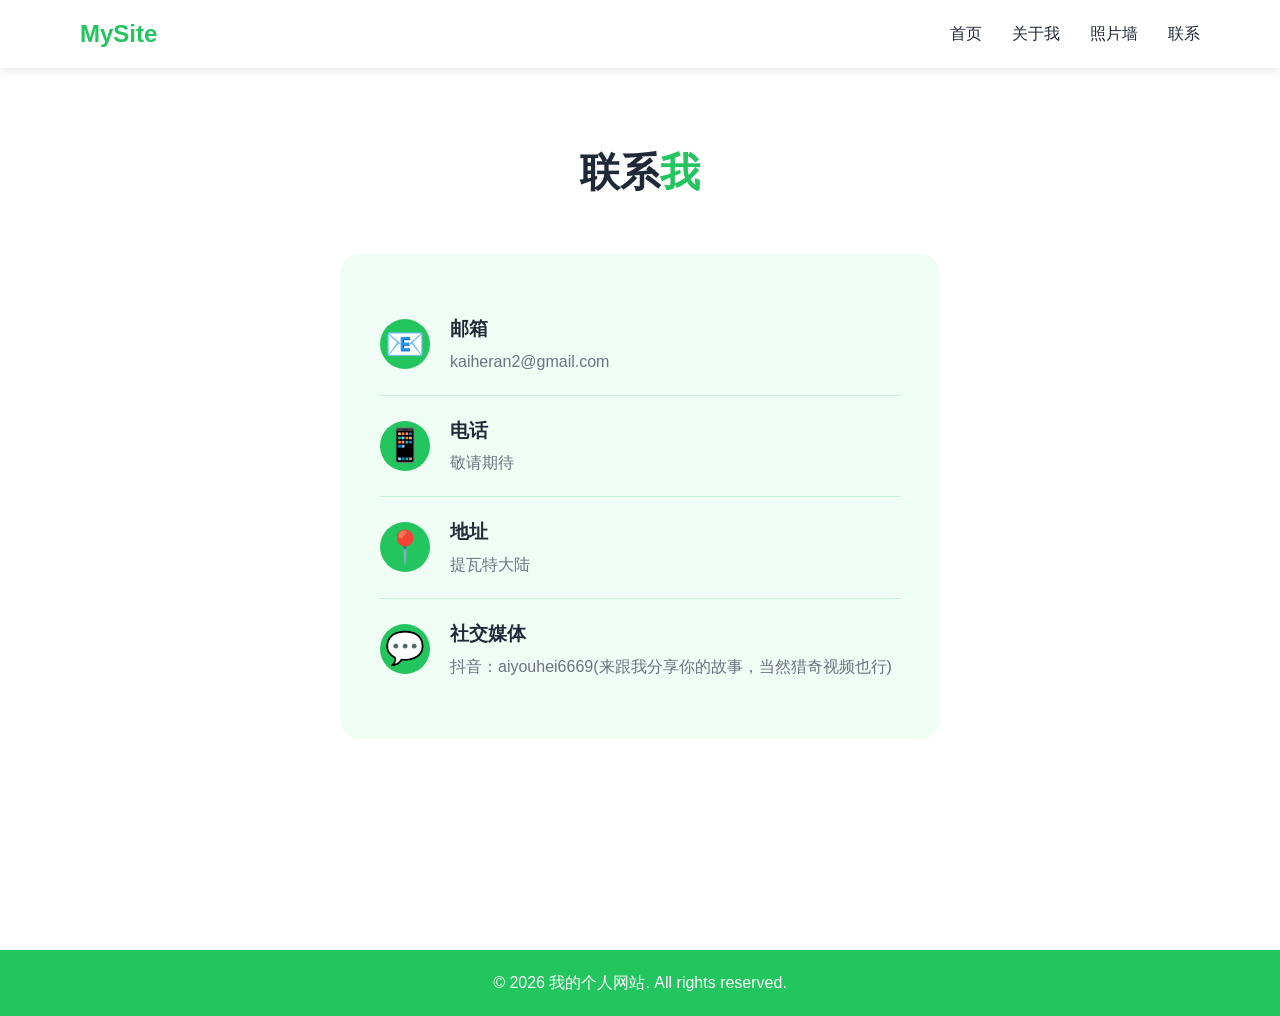
<file: contact.html>
<!DOCTYPE html>
<html lang="zh-CN">
<head>
  <meta charset="UTF-8">
  <meta name="viewport" content="width=device-width, initial-scale=1.0">
  <title>联系我 - 我的个人网站</title>
  <link rel="stylesheet" href="css/style.css">
</head>
<body>
  <div class="overlay"></div>
  <div id="welcome-popup">
    <div class="emoji">😊</div>
    <div class="message">欢迎来到我的世界</div>
  </div>

  <header>
    <nav>
      <div class="logo">MySite</div>
      <ul class="nav-links">
        <li><a href="index.html">首页</a></li>
        <li><a href="about.html">关于我</a></li>
        <li><a href="gallery.html">照片墙</a></li>
        <li><a href="contact.html">联系</a></li>
      </ul>
    </nav>
  </header>

  <main>
    <div class="page">
      <section class="container" style="padding: 60px 20px;">
        <h2 class="section-title">联系<span>我</span></h2>
        <div class="contact-info">
          <div class="contact-item">
            <div class="contact-icon">📧</div>
            <div class="contact-text">
              <h3>邮箱</h3>
              <p>kaiheran2@gmail.com</p>
            </div>
          </div>
          <div class="contact-item">
            <div class="contact-icon">📱</div>
            <div class="contact-text">
              <h3>电话</h3>
              <p>敬请期待</p>
            </div>
          </div>
          <div class="contact-item">
            <div class="contact-icon">📍</div>
            <div class="contact-text">
              <h3>地址</h3>
              <p>提瓦特大陆</p>
            </div>
          </div>
          <div class="contact-item">
            <div class="contact-icon">💬</div>
            <div class="contact-text">
              <h3>社交媒体</h3>
              <p>抖音：aiyouhei6669(来跟我分享你的故事，当然猎奇视频也行)</p>
            </div>
          </div>
        </div>
      </section>
    </div>
  </main>

  <footer>
    <p>&copy; 2026 我的个人网站. All rights reserved.</p>
  </footer>

  <script src="js/main.js"></script>
</body>
</html>
</file>
<file: css/style.css>
:root {
  --primary-green: #22c55e;
  --dark-green: #16a34a;
  --light-green: #f0fdf4;
  --white: #ffffff;
  --text-dark: #1f2937;
  --text-light: #6b7280;
}

* {
  margin: 0;
  padding: 0;
  box-sizing: border-box;
}

body {
  font-family: 'Segoe UI', Tahoma, Geneva, Verdana, sans-serif;
  background-color: var(--white);
  color: var(--text-dark);
  line-height: 1.6;
}

.container {
  max-width: 1200px;
  margin: 0 auto;
  padding: 0 20px;
}

header {
  background-color: var(--white);
  box-shadow: 0 2px 10px rgba(0, 0, 0, 0.1);
  position: fixed;
  width: 100%;
  top: 0;
  z-index: 100;
}

nav {
  display: flex;
  justify-content: space-between;
  align-items: center;
  padding: 15px 40px;
  max-width: 1200px;
  margin: 0 auto;
}

.logo {
  font-size: 1.5rem;
  font-weight: bold;
  color: var(--primary-green);
}

.nav-links {
  display: flex;
  list-style: none;
  gap: 30px;
}

.nav-links a {
  text-decoration: none;
  color: var(--text-dark);
  font-weight: 500;
  transition: color 0.3s;
  position: relative;
}

.nav-links a:hover {
  color: var(--primary-green);
}

.nav-links a::after {
  content: '';
  position: absolute;
  width: 0;
  height: 2px;
  bottom: -5px;
  left: 0;
  background-color: var(--primary-green);
  transition: width 0.3s;
}

.nav-links a:hover::after {
  width: 100%;
}

main {
  padding-top: 80px;
  min-height: 100vh;
}

.page {
  animation: fadeSlideIn 0.6s ease-out;
}

@keyframes fadeSlideIn {
  from {
    opacity: 0;
    transform: translateY(30px);
  }
  to {
    opacity: 1;
    transform: translateY(0);
  }
}

.hero {
  display: flex;
  align-items: center;
  justify-content: center;
  min-height: calc(100vh - 80px);
  gap: 60px;
  padding: 40px;
}

.hero-image {
  width: 300px;
  height: 300px;
  border-radius: 50%;
  background-color: var(--light-green);
  display: flex;
  align-items: center;
  justify-content: center;
  font-size: 8rem;
  overflow: hidden;
  border: 5px solid var(--primary-green);
}

.hero-image img {
  width: 100%;
  height: 100%;
  object-fit: cover;
}

.hero-content {
  max-width: 500px;
}

.hero-content h1 {
  font-size: 3rem;
  margin-bottom: 20px;
  color: var(--text-dark);
}

.hero-content h1 span {
  color: var(--primary-green);
}

.hero-content p {
  font-size: 1.2rem;
  color: var(--text-light);
  margin-bottom: 30px;
}

.btn {
  display: inline-block;
  padding: 12px 30px;
  background-color: var(--primary-green);
  color: var(--white);
  text-decoration: none;
  border-radius: 30px;
  font-weight: 500;
  transition: all 0.3s;
  border: none;
  cursor: pointer;
}

.btn:hover {
  background-color: var(--dark-green);
  transform: translateY(-2px);
  box-shadow: 0 5px 20px rgba(34, 197, 94, 0.3);
}

.section-title {
  text-align: center;
  font-size: 2.5rem;
  margin-bottom: 50px;
  color: var(--text-dark);
}

.section-title span {
  color: var(--primary-green);
}

.about-content {
  max-width: 800px;
  margin: 0 auto;
  padding: 40px;
  background-color: var(--light-green);
  border-radius: 20px;
}

.about-content p {
  font-size: 1.1rem;
  margin-bottom: 20px;
}

.gallery-grid {
  display: grid;
  grid-template-columns: repeat(auto-fill, minmax(280px, 1fr));
  gap: 30px;
  padding: 40px 0;
}

.gallery-item {
  background-color: var(--light-green);
  border-radius: 15px;
  overflow: hidden;
  aspect-ratio: 1;
  display: flex;
  align-items: center;
  justify-content: center;
  font-size: 4rem;
  transition: transform 0.3s;
  border: 3px solid transparent;
}

.gallery-item:hover {
  transform: scale(1.02);
  border-color: var(--primary-green);
}

.gallery-item img {
  width: 100%;
  height: 100%;
  object-fit: cover;
}

.contact-info {
  max-width: 600px;
  margin: 0 auto;
  padding: 40px;
  background-color: var(--light-green);
  border-radius: 20px;
}

.contact-item {
  display: flex;
  align-items: center;
  gap: 20px;
  padding: 20px 0;
  border-bottom: 1px solid rgba(34, 197, 94, 0.2);
}

.contact-item:last-child {
  border-bottom: none;
}

.contact-icon {
  font-size: 2rem;
  width: 50px;
  height: 50px;
  background-color: var(--primary-green);
  border-radius: 50%;
  display: flex;
  align-items: center;
  justify-content: center;
}

.contact-text h3 {
  color: var(--text-dark);
  margin-bottom: 5px;
}

.contact-text p {
  color: var(--text-light);
}

footer {
  background-color: var(--primary-green);
  color: var(--white);
  text-align: center;
  padding: 20px;
  margin-top: 50px;
}

#welcome-popup {
  position: fixed;
  top: 50%;
  left: 50%;
  transform: translate(-50%, -50%);
  background-color: var(--white);
  padding: 40px 60px;
  border-radius: 20px;
  box-shadow: 0 10px 50px rgba(0, 0, 0, 0.3);
  z-index: 1000;
  text-align: center;
  animation: popIn 0.5s ease-out;
  display: none;
}

#welcome-popup.show {
  display: block;
}

#welcome-popup .emoji {
  font-size: 5rem;
  margin-bottom: 20px;
}

#welcome-popup .message {
  font-size: 1.5rem;
  color: var(--text-dark);
  font-weight: 500;
}

@keyframes popIn {
  from {
    opacity: 0;
    transform: translate(-50%, -50%) scale(0.5);
  }
  to {
    opacity: 1;
    transform: translate(-50%, -50%) scale(1);
  }
}

.overlay {
  position: fixed;
  top: 0;
  left: 0;
  width: 100%;
  height: 100%;
  background-color: rgba(0, 0, 0, 0.5);
  z-index: 999;
  display: none;
}

.overlay.show {
  display: block;
}

@media (max-width: 768px) {
  .hero {
    flex-direction: column;
    text-align: center;
  }

  .hero-image {
    width: 200px;
    height: 200px;
  }

  .hero-content h1 {
    font-size: 2rem;
  }

  .nav-links {
    gap: 15px;
  }

  nav {
    padding: 15px 20px;
  }
}
/* 1. 容器基本样式 */
.gallery-item {
  position: relative; /* 必须加，作为文字定位的基准 */
  overflow: hidden;
  border-radius: 12px;
  cursor: pointer;
}

/* 2. 图片缩放动画 */
.gallery-item img {
  width: 100%;
  display: block;
  transition: transform 0.5s ease; /* 图片平滑缩放 */
}

.gallery-item:hover img {
  transform: scale(1.1); /* 鼠标移入放大1.1倍 */
}

/* 3. 悬浮文字层（初始隐藏） */
.photo-overlay {
  position: absolute;
  top: 0;
  left: 0;
  width: 100%;
  height: 100%;
  background: rgba(46, 125, 50, 0.9); /* 主题绿色的半透明遮罩 */
  color: white;
  display: flex;
  flex-direction: column;
  justify-content: center;
  align-items: center;
  padding: 20px;
  text-align: center;
  
  /* 核心动画：淡入并向上滑动 */
  opacity: 0;
  transform: translateY(20px);
  transition: all 0.4s ease;
}

/* 4. 鼠标移入时显示文字 */
.gallery-item:hover .photo-overlay {
  opacity: 1;
  transform: translateY(0);
}

.photo-overlay h3 {
  margin-bottom: 10px;
  font-size: 1.5rem;
}

.photo-overlay p {
  font-size: 0.95rem;
  line-height: 1.6;
}
</file>
